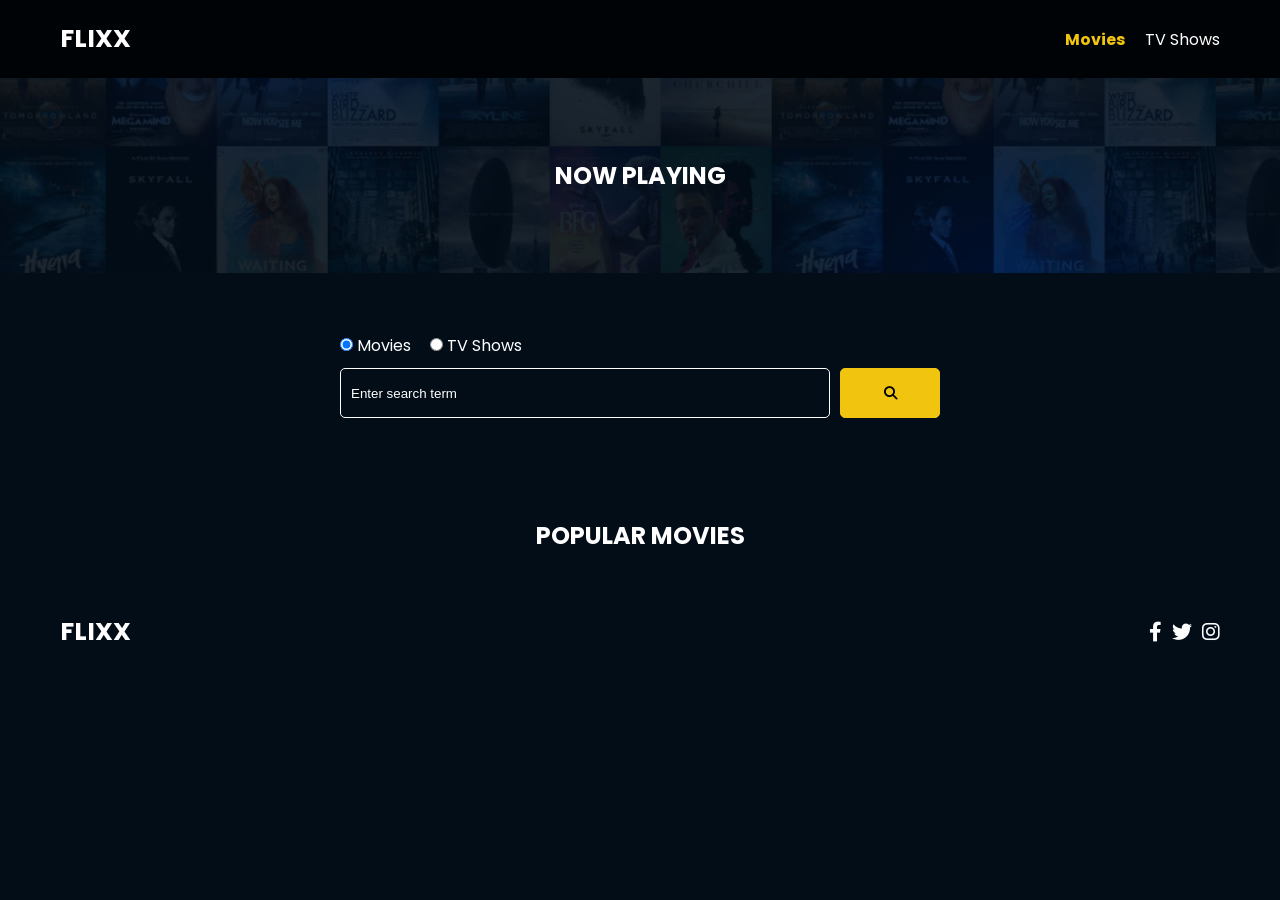
<file: flixx-app/index.html>
<!DOCTYPE html>
<html lang="en">
  <head>
    <meta charset="UTF-8" />
    <meta http-equiv="X-UA-Compatible" content="IE=edge" />
    <meta name="viewport" content="width=device-width, initial-scale=1.0" />
    <link rel="preconnect" href="https://fonts.googleapis.com" />
    <link rel="preconnect" href="https://fonts.gstatic.com" crossorigin />
    <link
      href="https://fonts.googleapis.com/css2?family=Poppins:wght@300;400;700&display=swap"
      rel="stylesheet"
    />
    <link rel="stylesheet" href="lib/swiper.css" />
    <link rel="stylesheet" href="lib/fontawesome.css" />
    <link rel="stylesheet" href="css/style.css" />
    <link rel="stylesheet" href="css/spinner.css" />
    <script src="lib/swiper.js"></script>
    <script src="js/script-common.js" defer></script>
    <script src="js/script.js" defer></script>
    <title>Flixx</title>
  </head>
  <body>
    <header class="main-header">
      <div class="container">
        <div class="logo"><a class="prefix-link" href="/">FLIXX</a></div>
        <nav>
          <ul>
            <li>
              <a class="nav-link prefix-link active" href="/">Movies</a>
            </li>
            <li>
              <a class="nav-link prefix-link" href="/shows.html">TV Shows</a>
            </li>
          </ul>
        </nav>
      </div>
    </header>

    <!-- Now Playing Section -->
    <section class="now-playing">
      <h2>Now Playing</h2>
      <div class="swiper">
        <div class="swiper-wrapper">
          <!-- <div class="swiper-slide">
            <a href="movie-details.html?id=1">
              <img src="./images/no-image.jpg" alt="Movie Title" />
            </a>
            <h4 class="swiper-rating">
              <i class="fas fa-star text-secondary"></i> 8 / 10
            </h4>
          </div> -->
        </div>
      </div>
    </section>

    <!-- Search Movies -->
    <section class="search">
      <div class="container">
        <form action="/search.html" class="search-form">
          <!-- movies and shows radio box -->
          <div class="search-radio">
            <input type="radio" id="movie" name="type" value="movie" checked />
            <label for="movies">Movies</label>
            <input type="radio" id="tv" name="type" value="tv" />
            <label for="shows">TV Shows</label>
          </div>
          <div class="search-flex">
            <input
              type="text"
              name="search-term"
              id="search-term"
              placeholder="Enter search term"
            />
            <button class="btn" type="submit">
              <i class="fas fa-search"></i>
            </button>
          </div>
        </form>
        <div id="alert"></div>
      </div>
    </section>

    <!-- Popular Movies -->
    <section class="container">
      <h2>Popular Movies</h2>
      <div id="popular-movies" class="grid">
        <!-- <div class="card">
          <a href="movie-details.html?id=1">
            <img
              src="images/no-image.jpg"
              class="card-img-top"
              alt="Movie Title"
            />
          </a>
          <div class="card-body">
            <h5 class="card-title">Movie Title</h5>
            <p class="card-text">
              <small class="text-muted">Release: XX/XX/XXXX</small>
            </p>
          </div>
        </div>
        <div class="card">
          <a href="movie-details.html?id=1">
            <img
              src="images/no-image.jpg"
              class="card-img-top"
              alt="Movie Title"
            />
          </a>
          <div class="card-body">
            <h5 class="card-title">Movie Title</h5>
            <p class="card-text">
              <small class="text-muted">Release: XX/XX/XXXX</small>
            </p>
          </div>
        </div> -->
      </div>
    </section>

    <!-- Footer -->
    <footer class="main-footer">
      <div class="container">
        <div class="logo"><span>FLIXX</span></div>
        <div class="social-links">
          <a href="https://www.facebook.com" target="_blank"
            ><i class="fab fa-facebook-f"></i
          ></a>
          <a href="https://www.twitter.com" target="_blank"
            ><i class="fab fa-twitter"></i
          ></a>
          <a href="https://www.instagram.com" target="_blank"
            ><i class="fab fa-instagram"></i
          ></a>
        </div>
      </div>
    </footer>

    <div class="spinner"></div>
  </body>
</html>
</file>
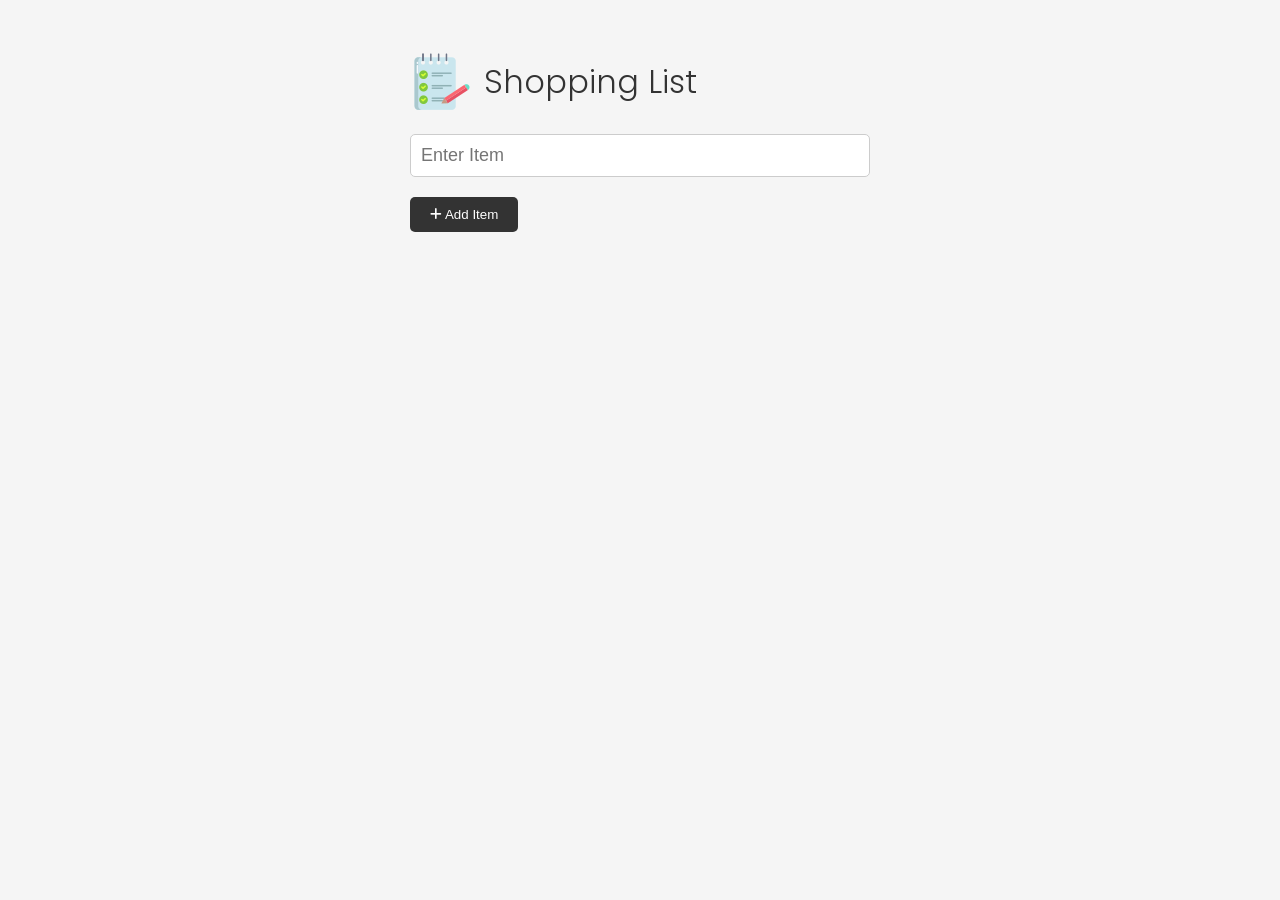
<file: shopping-list/index.html>
<!DOCTYPE html>
<html lang="en">
  <head>
    <meta charset="UTF-8" />
    <meta http-equiv="X-UA-Compatible" content="IE=edge" />
    <meta name="viewport" content="width=device-width, initial-scale=1.0" />
    <link
      rel="stylesheet"
      href="https://cdnjs.cloudflare.com/ajax/libs/font-awesome/6.1.2/css/all.min.css"
      integrity="sha512-1sCRPdkRXhBV2PBLUdRb4tMg1w2YPf37qatUFeS7zlBy7jJI8Lf4VHwWfZZfpXtYSLy85pkm9GaYVYMfw5BC1A=="
      crossorigin="anonymous"
      referrerpolicy="no-referrer"
    />
    <link rel="stylesheet" href="style.css" />
    <title>Shopping List</title>
  </head>
  <body>
    <div class="container">
      <header>
        <img src="images/note.png" alt="" />
        <h1>Shopping List</h1>
      </header>
      <form id="item-form">
        <div class="form-control">
          <input
            type="text"
            class="form-input"
            id="item-input"
            name="item"
            placeholder="Enter Item"
          />
        </div>
        <div class="form-control">
          <button type="submit" class="btn">
            <i class="fa-solid fa-plus"></i> Add Item
          </button>
        </div>
      </form>

      <div class="filter">
        <input
          type="text"
          class="form-input-filter"
          id="filter"
          placeholder="Filter Items"
        />
      </div>

      <ul id="item-list" class="items">
         <!-- <li>
          Apples
          <button class="remove-item btn-link text-red">
            <i class="fa-solid fa-xmark"></i>
          </button>
        </li> -->
        <!-- <li>
          Orange Juice
          <button class="remove-item btn-link text-red">
            <i class="fa-solid fa-xmark"></i>
          </button>
        </li>
        <li>
          Oreos
          <button class="remove-item btn-link text-red">
            <i class="fa-solid fa-xmark"></i>
          </button>
        </li>
        <li>
          Milk
          <button class="remove-item btn-link text-red">
            <i class="fa-solid fa-xmark"></i>
          </button>
        </li>  -->
      </ul>

      <button id="clear" class="btn-clear">Clear All</button>
    </div>

    <script src="script.js"></script>
  </body>
</html>
</file>
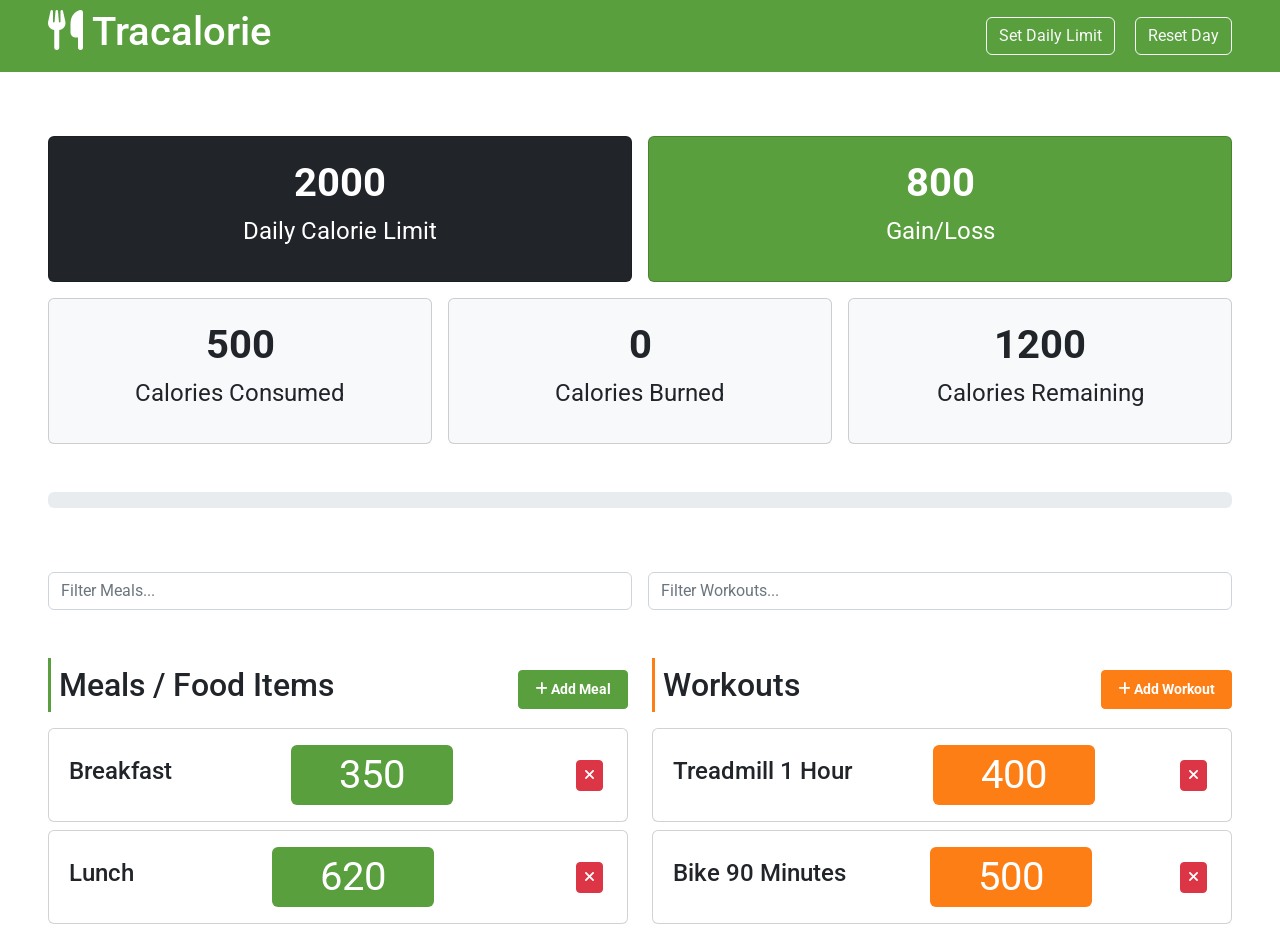
<file: tracalorie/index.html>
<!DOCTYPE html>
<html lang="en">
  <head>
    <meta charset="UTF-8" />
    <meta http-equiv="X-UA-Compatible" content="IE=edge" />
    <meta name="viewport" content="width=device-width, initial-scale=1.0" />
    <link rel="shortcut icon" type="image/x-icon" href="favicon.ico" />
    <link rel="preconnect" href="https://fonts.googleapis.com" />
    <link rel="preconnect" href="https://fonts.gstatic.com" crossorigin />
    <link
      href="https://fonts.googleapis.com/css2?family=Roboto:wght@300;400;700&display=swap"
      rel="stylesheet"
    />
    <link rel="stylesheet" href="css/fontawesome.css" />
    <link rel="stylesheet" href="css/bootstrap.css" />
    <link rel="stylesheet" href="css/style.css" />
    <script src="js/bootstrap.bundle.min.js" defer></script>
    <script src="js/app.js" defer></script>
    <title>Tracalorie 2.0 | Track your Caloric Intake</title>
  </head>
  <body>
    <header
      class="bg-primary d-sm-flex justify-content-between align-items-center text-white text-center py-2 px-5"
    >
      <h1><i class="fa-solid fa-utensils"></i> Tracalorie</h1>
      <div>
        <button
          class="btn btn-outline-light mx-3"
          data-bs-toggle="modal"
          data-bs-target="#limit-modal"
        >
          Set Daily Limit
        </button>
        <button id="reset" class="btn btn-outline-light">Reset Day</button>
      </div>
    </header>

    <!-- Stats -->
    <section class="stats my-5 px-5">
      <div class="row g-3 my-3">
        <div class="col-md-6">
          <div class="card text-center bg-dark text-white">
            <div class="card-body">
              <div id="calories-limit" class="fs-1 fw-bold">2000</div>
              <p class="fs-4">Daily Calorie Limit</p>
            </div>
          </div>
        </div>
         <div class="col-md-6">
          <div class="card text-center bg-primary text-white">
            <div class="card-body">
              <div id="calories-total" class="fs-1 fw-bold">400</div>
              <p class="fs-4">Gain/Loss</p>
            </div>
          </div>
        </div>
      </div>
      <div class="row g-3 text-center">
        <div class="col-md-4">
          <div class="card bg-light">
            <div class="card-body">
              <div id="calories-consumed" class="fs-1 fw-bold">700</div>
              <p class="fs-4">Calories Consumed</p>
            </div>
          </div>
        </div>
        <div class="col-md-4">
          <div class="card bg-light">
            <div class="card-body">
              <div id="calories-burned" class="fs-1 fw-bold">300</div>
              <p class="fs-4">Calories Burned</p>
            </div>
          </div>
        </div>
        <div class="col-md-4">
          <div class="card bg-light">
            <div class="card-body">
              <div id="calories-remaining" class="fs-1 fw-bold">1600</div>
              <p class="fs-4">Calories Remaining</p>
            </div>
          </div>
        </div>
      </div>
    </section>

     <section class="px-5">
      <div class="progress">
        <div
          id="calorie-progress"
          class="progress-bar"
          role="progressbar"
        ></div>
      </div>
    </section>

    <!-- Filter -->
    <section class="filter my-5 px-5">
      <div class="row g-3">
        <div class="col-md-6">
          <div class="mt-3">
            <input
              type="text"
              id="filter-meals"
              class="form-control"
              placeholder="Filter Meals..."
            />
          </div>
        </div>
        <div class="col-md-6">
          <div class="mt-3">
            <input
              type="text"
              id="filter-workouts"
              class="form-control"
              placeholder="Filter Workouts..."
            />
          </div>
        </div>
      </div>
    </section>

    <!-- Items -->
    <section class="items mx-5">
      <div class="row g-4">
        <!-- Meals -->
        <div class="col-md-6">
          <div class="d-flex align-items-center">
            <h2 class="border-start border-primary border-3 p-2">
              Meals / Food Items
            </h2>
            <button
              class="btn btn-primary btn-sm ms-auto text-white fw-bold py-2 px-3 h-100"
              data-bs-toggle="collapse"
              data-bs-target="#collapse-meal"
              aria-expanded="false"
              aria-controls="collapse-meal"
            >
              <i class="fa-solid fa-plus"></i> Add Meal
            </button>
          </div>

          <!-- Add Meal Form -->
          <div class="collapse" id="collapse-meal">
            <div class="card card-body bg-light">
              <form id="meal-form">
                <div class="mb-3">
                  <input
                    type="text"
                    class="form-control"
                    id="meal-name"
                    placeholder="Enter Meal or Item"
                  />
                </div>
                <div class="mb-3">
                  <input
                    type="number"
                    class="form-control"
                    id="meal-calories"
                    placeholder="Enter Calories"
                  />
                </div>
                <button type="submit" class="btn btn-primary text-white">
                  Add Meal Item
                </button>
              </form>
            </div>
          </div>

          <div id="meal-items">
            <!-- Item 1 -->
            <div class="card my-2">
              <div class="card-body">
                <div class="d-flex align-items-center justify-content-between">
                  <h4 class="mx-1">Breakfast</h4>
                  <div
                    class="fs-1 bg-primary text-white text-center rounded-2 px-2 px-sm-5"
                  >
                    350
                  </div>
                  <button class="delete btn btn-danger btn-sm mx-2">
                    <i class="fa-solid fa-xmark"></i>
                  </button>
                </div>
              </div>
            </div>
            <!-- Item 2 -->
            <div class="card my-2">
              <div class="card-body">
                <div class="d-flex align-items-center justify-content-between">
                  <h4 class="mx-1">Lunch</h4>
                  <div
                    class="fs-1 bg-primary text-white text-center rounded-2 px-2 px-sm-5"
                  >
                    620
                  </div>
                  <button class="delete btn btn-danger btn-sm mx-2">
                    <i class="fa-solid fa-xmark"></i>
                  </button>
                </div>
              </div>
            </div>
          </div>
        </div>
        <!-- Workout -->
        <div class="col-md-6">
          <div class="d-flex align-items-center">
            <h2 class="border-start border-secondary border-3 p-2">
              Workouts
            </h2>
            <button
              class="btn btn-secondary btn-sm ms-auto text-white fw-bold py-2 px-3 h-100"
              data-bs-toggle="collapse"
              data-bs-target="#collapse-workout"
              aria-expanded="false"
              aria-controls="collapse-workout"
            >
              <i class="fa-solid fa-plus"></i> Add Workout
            </button>
          </div>

          <!-- Add Workout Form -->
          <div class="collapse" id="collapse-workout">
            <div class="card card-body bg-light">
              <form id="workout-form">
                <div class="mb-3">
                  <input
                    type="text"
                    class="form-control"
                    id="workout-name"
                    placeholder="Enter Workout"
                  />
                </div>
                <div class="mb-3">
                  <input
                    type="number"
                    class="form-control"
                    id="workout-calories"
                    placeholder="Enter Calories"
                  />
                </div>
                <button type="submit" class="btn btn-primary text-white">
                  Add Workout Item
                </button>
              </form>
            </div>
          </div>

          <div id="workout-items">
            <!-- Item 1 -->
            <div class="card my-2">
              <div class="card-body">
                <div class="d-flex align-items-center justify-content-between">
                  <h4 class="mx-1">Treadmill 1 Hour</h4>
                  <div
                    class="fs-1 bg-secondary text-white text-center rounded-2 px-2 px-sm-5"
                  >
                    400
                  </div>
                  <button class="delete btn btn-danger btn-sm mx-2">
                    <i class="fa-solid fa-xmark"></i>
                  </button>
                </div>
              </div>
            </div>
            <!-- Item 2 -->
            <div class="card my-2">
              <div class="card-body">
                <div class="d-flex align-items-center justify-content-between">
                  <h4 class="mx-1">Bike 90 Minutes</h4>
                  <div
                    class="fs-1 lg bg-secondary text-white text-center rounded-2 px-2 px-sm-5"
                  >
                    500
                  </div>
                  <button class="delete btn btn-danger btn-sm mx-2">
                    <i class="fa-solid fa-xmark"></i>
                  </button>
                </div>
              </div>
            </div>
          </div>
        </div>
      </div>
    </section>

    <!-- Calorie Limit Modal -->
    <div
      class="modal fade"
      id="limit-modal"
      tabindex="-1"
      aria-labelledby="limitModalLabel"
      aria-hidden="true"
    >
      <div class="modal-dialog">
        <div class="modal-content">
          <div class="modal-header">
            <h1 class="modal-title fs-5" id="limitModalLabel">
              Set Daily Limit
            </h1>
            <button
              type="button"
              class="btn-close"
              data-bs-dismiss="modal"
              aria-label="Close"
            ></button>
          </div>
          <div class="modal-body">
            <form id="limit-form">
              <div class="mb-3">
                <label for="limit" class="form-label"
                  >Daily Calorie Limit</label
                >
                <input
                  type="text"
                  class="form-control"
                  id="limit"
                  placeholder="2000"
                />
              </div>

              <button type="submit" class="btn btn-primary text-white">
                Save 
              </button>
            </form>
          </div>
        </div>
      </div>
    </div>
  </body>
</html>
</file>
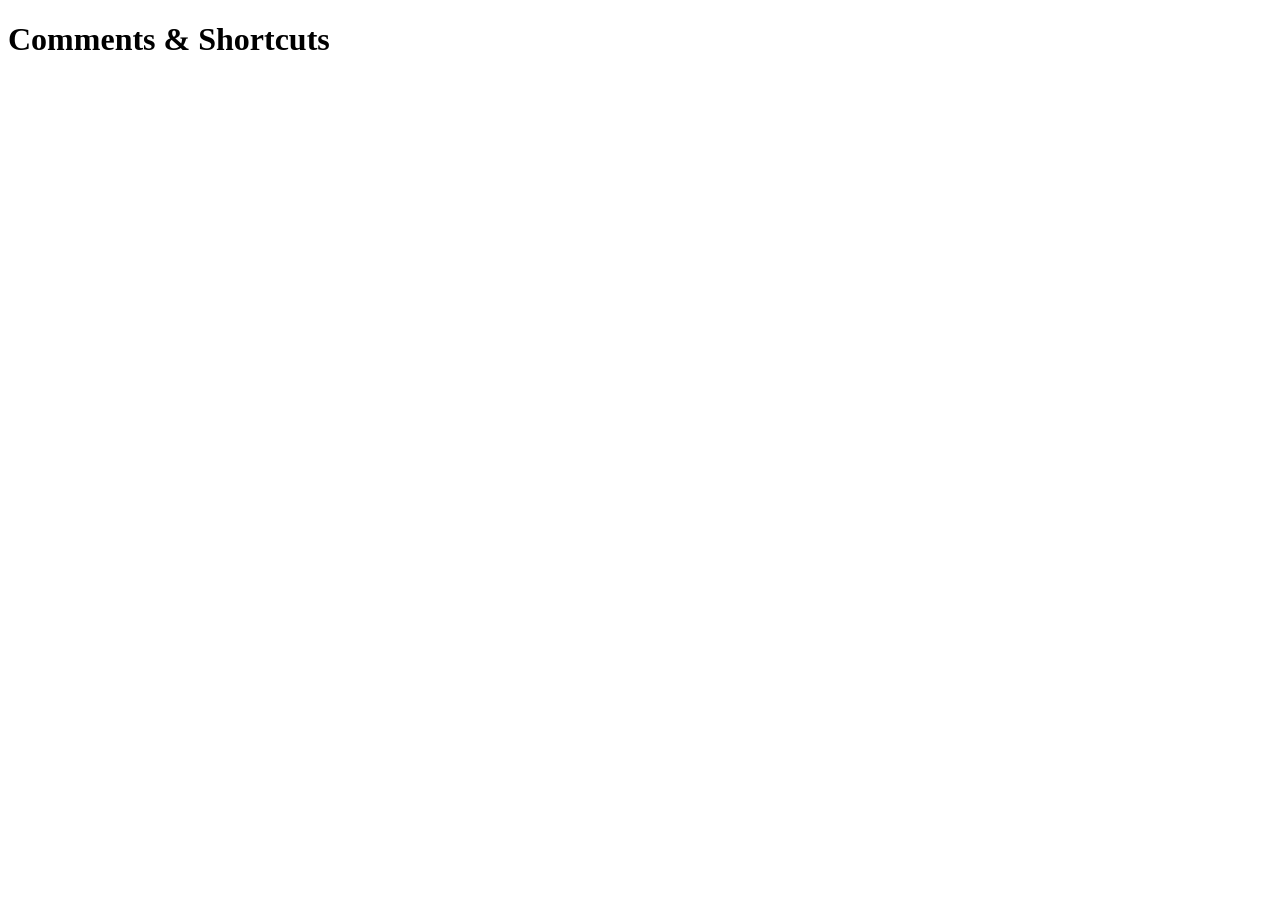
<file: 01-variables-data-types/02-comments-shortcuts/index.html>
<!DOCTYPE html>
<html lang="en">
  <head>
    <meta charset="UTF-8" />
    <meta http-equiv="X-UA-Compatible" content="IE=edge" />
    <meta name="viewport" content="width=device-width, initial-scale=1.0" />
    <title>Comments & Shortcuts</title>
  </head>
  <body>
    <h1>Comments & Shortcuts</h1>

    <script src="script.js"></script>
  </body>
</html>
</file>
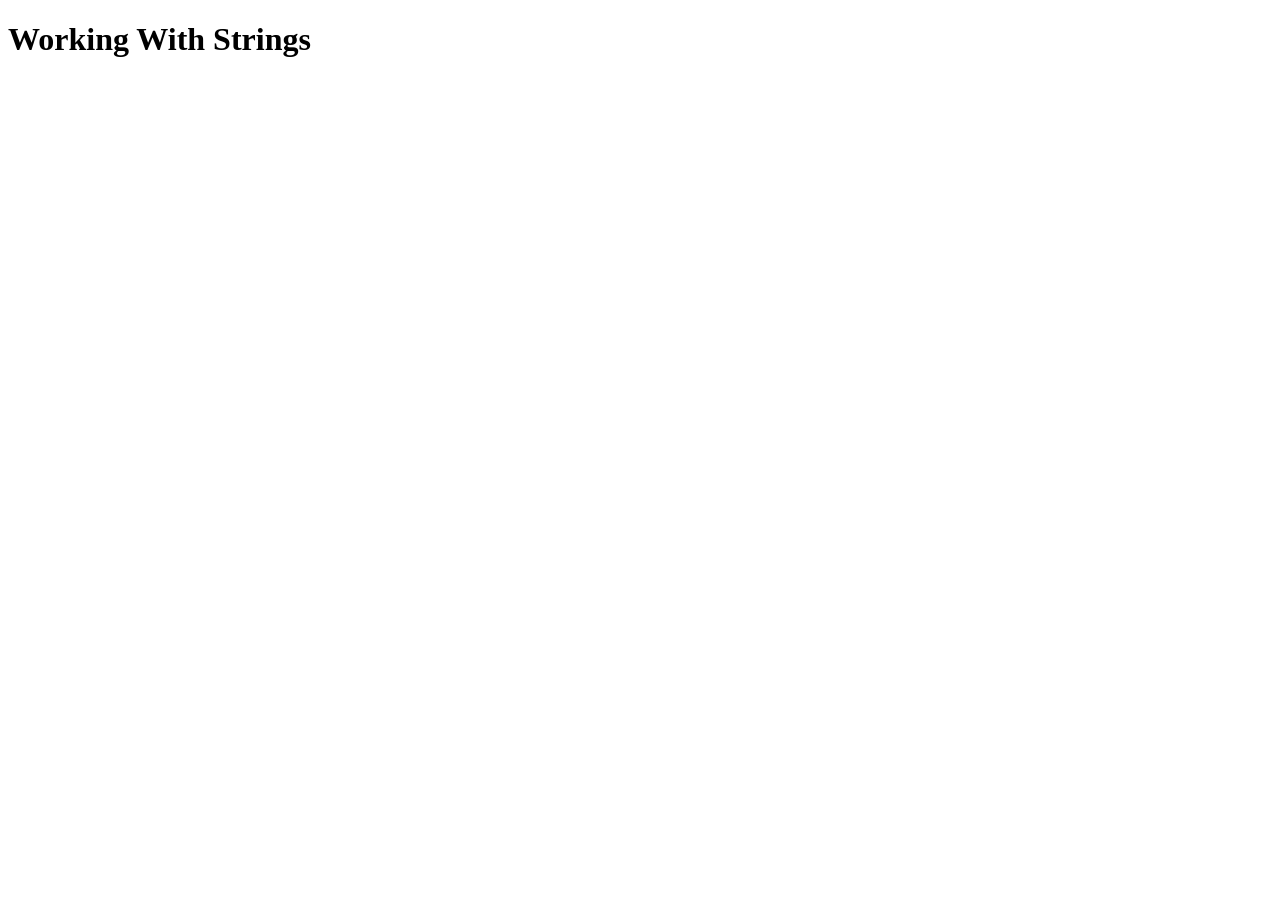
<file: 01-variables-data-types/09-strings/index.html>
<!DOCTYPE html>
<html lang="en">
  <head>
    <meta charset="UTF-8" />
    <meta http-equiv="X-UA-Compatible" content="IE=edge" />
    <meta name="viewport" content="width=device-width, initial-scale=1.0" />
    <title>Working With Strings</title>
  </head>
  <body>
    <h1>Working With Strings</h1>

    <script src="script.js"></script>
  </body>
</html>
</file>
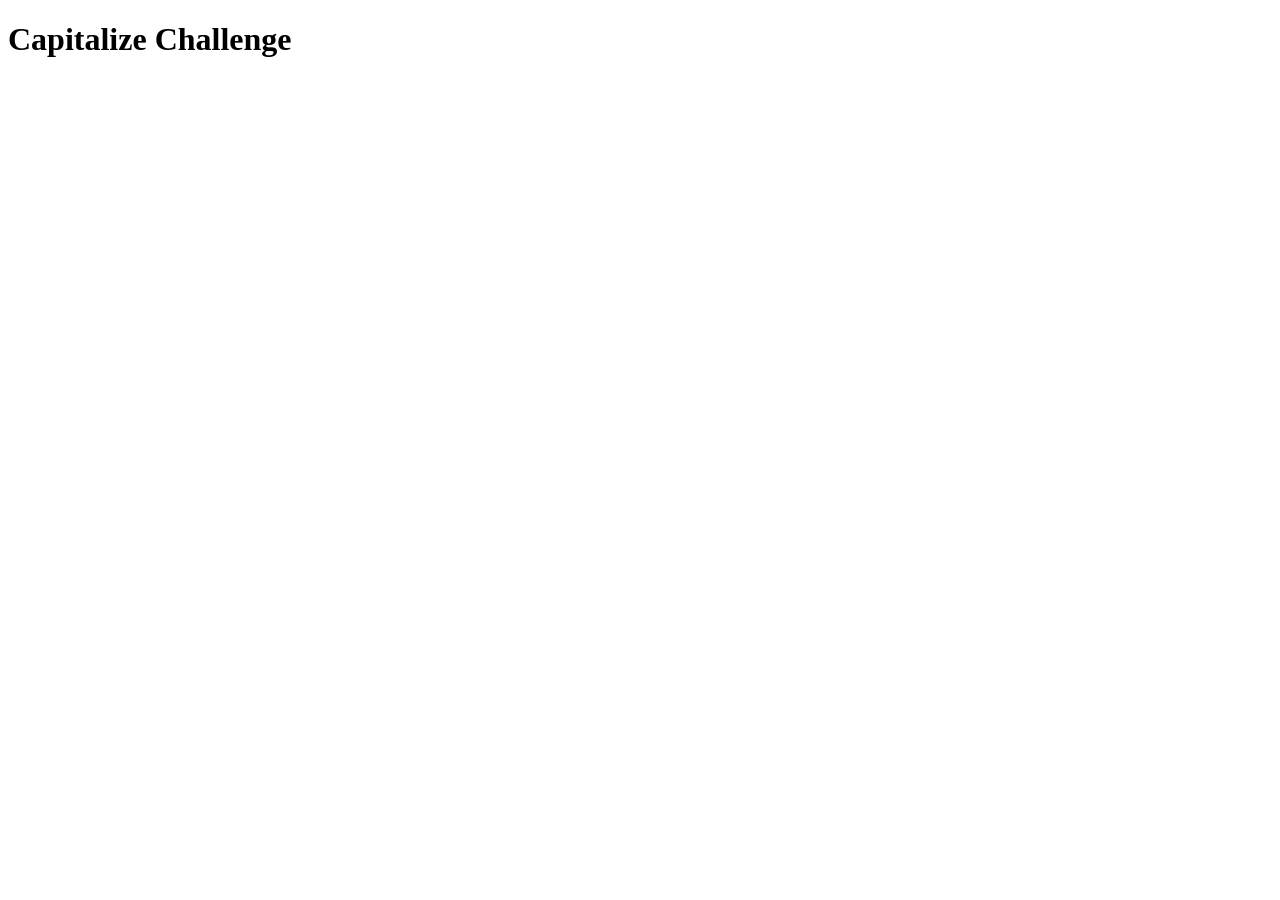
<file: 01-variables-data-types/10-capitalize-challenge/index.html>
<!DOCTYPE html>
<html lang="en">
  <head>
    <meta charset="UTF-8" />
    <meta http-equiv="X-UA-Compatible" content="IE=edge" />
    <meta name="viewport" content="width=device-width, initial-scale=1.0" />
    <title>Capitalize Challenge</title>
  </head>
  <body>
    <h1>Capitalize Challenge</h1>

    <script src="script.js"></script>
  </body>
</html>
</file>
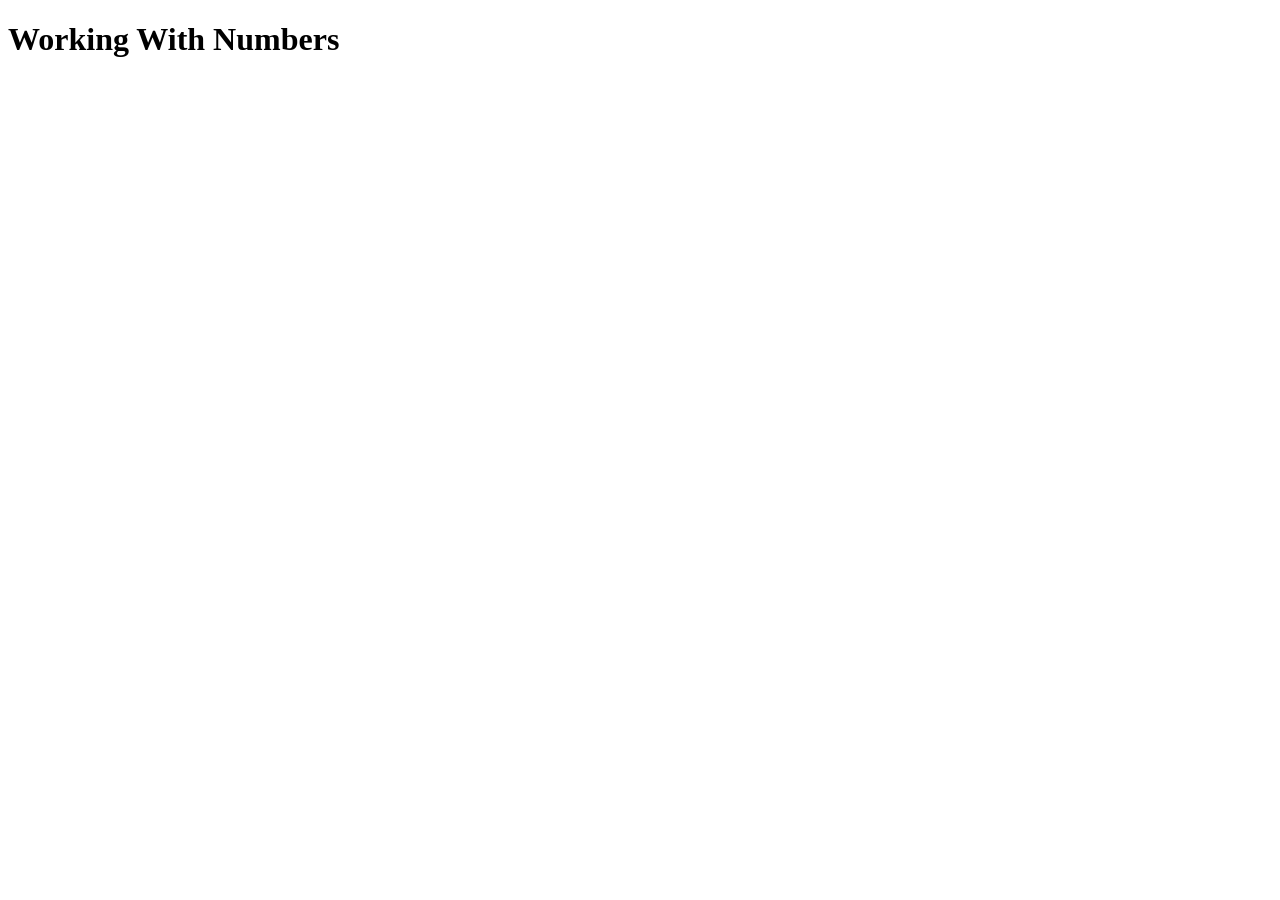
<file: 01-variables-data-types/11-numbers/index.html>
<!DOCTYPE html>
<html lang="en">
  <head>
    <meta charset="UTF-8" />
    <meta http-equiv="X-UA-Compatible" content="IE=edge" />
    <meta name="viewport" content="width=device-width, initial-scale=1.0" />
    <title>Working With Numbers</title>
  </head>
  <body>
    <h1>Working With Numbers</h1>

    <script src="script.js"></script>
  </body>
</html>
</file>
<file: flixx-app/css/style.css>
*,
*::before,
*::after {
  box-sizing: border-box;
  padding: 0;
  margin: 0;
}

:root {
  --color-primary: #020d18;
  --color-secondary: #f1c40f;
}

body {
  font-family: 'Poppins', sans-serif;
  font-size: 16px;
  background: var(--color-primary);
  color: #fff;
  overflow-x: hidden;
}

a {
  color: #fff;
  text-decoration: none;
}

ul {
  list-style: none;
}

.text-primary {
  color: var(--color-secondary);
}

.text-secondary {
  color: var(--color-secondary);
}

.active {
  color: var(--color-secondary);
  font-weight: 700;
}

.back {
  margin-top: 30px;
}

.btn {
  display: inline-block;
  padding: 0.5rem 1rem;
  border: 1px solid var(--color-secondary);
  border-radius: 5px;
  color: #fff;
  cursor: pointer;
  background: transparent;
  transition: all 0.3s ease-in-out;
}

.btn:hover {
  background: var(--color-secondary);
  color: #000;
}

.btn:disabled {
  border-color: #ccc;
  cursor: not-allowed;
}

.btn:disabled:hover {
  background: transparent;
  color: #fff;
}

.container {
  max-width: 1200px;
  width: 100%;
  margin: 0 auto;
  padding: 0 20px;
}

.main-header .container {
  display: flex;
  justify-content: space-between;
  align-items: center;
  padding: 0 20px;
}

.main-header {
  padding: 20px 0;
  background: rgba(0, 0, 0, 0.8);
}

.main-header .logo {
  color: #fff;
  font-size: 25px;
  font-weight: 700;
  text-transform: uppercase;
}

.main-header ul {
  display: flex;
}

.main-header ul li {
  margin-left: 20px;
}

.main-header ul li a {
  font-size: 16px;
}

.main-header ul li a:hover {
  color: var(--color-secondary);
}

/* Grid */
.grid {
  display: grid;
  grid-template-columns: repeat(auto-fit, minmax(250px, 1fr));
  grid-gap: 20px;
}

/* Card */
.card {
  background: #04376b;
  padding: 5px;
}

.card img {
  width: 100%;
}

.card-body {
  padding: 10px;
  font-size: 20px;
}

.card:hover {
  transform: scale(1.05);
  transition: all 0.5s ease-in-out;
  background: #0a4b8f;
}

/* Footer */
.main-footer {
  background: #020d18;
  padding: 20px 0;
  margin-top: 20px;
}

.main-footer .container {
  display: flex;
  justify-content: space-between;
  align-items: center;
}

.main-footer .container .logo {
  color: #fff;
  font-size: 25px;
  font-weight: 700;
  text-transform: uppercase;
}

.main-footer .container .social-links {
  display: flex;
  font-size: 20px;
}

.main-footer .container .social-links a {
  margin-left: 10px;
  color: #fff;
}

.main-footer .container .social-links a:hover {
  color: var(--color-secondary);
}

/* Section: Now Playing */

section.now-playing {
  padding: 60px;
  background: url(../images/showcase-bg.jpg) no-repeat center center/cover;
}

section h2 {
  margin: 20px 0;
  text-align: center;
  text-transform: uppercase;
}

/* Slider */
.swiper {
  width: 100%;
  height: 50%;
}

.swiper-slide {
  text-align: center;
  font-size: 18px;
  background: var(--color-primary);
  display: flex;
  flex-direction: column;
  justify-content: center;
  align-items: center;
}

.swiper-slide img {
  display: block;
  width: 100%;
  height: 100%;
  object-fit: cover;
}

.swiper-rating {
  padding: 10px;
}

/* Movie Details */
.details-top {
  display: flex;
  justify-content: space-between;
  align-items: center;
  margin: 50px 0 30px;
}

.details-top img {
  width: 400px;
  height: 100%;
  margin-right: 60px;
  object-fit: cover;
}

.details-top p {
  margin: 20px 0;
}

.details-top .btn {
  margin-top: 20px;
}

.details-bottom {
}

.details-bottom li {
  margin: 15px 0;
  padding-bottom: 8px;
  border-bottom: 1px solid #fff;
  border-color: rgba(255, 255, 255, 0.1);
}

/* Search */
.search {
  padding: 60px;
  margin-bottom: 40px;
}

.search .container {
  display: flex;
  justify-content: center;
  align-items: center;
  flex-direction: column;
}

.search .container h2 {
  margin-bottom: 20px;
}

.search .container form {
  width: 100%;
  max-width: 600px;
}

.search-radio label {
  margin-right: 15px;
}

.search-flex {
  display: flex;
  justify-content: space-between;
  align-items: center;
  margin-top: 10px;
}

.search .container form input[type='text'] {
  flex: 6;
  width: 100%;
  height: 50px;
  padding: 10px;
  margin-right: 10px;
  border: 1px solid #fff;
  border-radius: 5px;
  background: transparent;
  color: #fff;
}

.search .container form input[type='text']::placeholder {
  color: #fff;
}

.search .container form input[type='text']:focus {
  outline: none;
}

.search .container form button {
  flex: 1;
  display: block;
  width: 100%;
  padding: 10px;
  border-radius: 5px;
  height: 50px;
  cursor: pointer;
  background: var(--color-secondary);
  color: #000;
}

.search .container form button:hover {
  background: transparent;
  color: #fff;
}

.pagination {
  margin-top: 20px;
}

.page-counter {
  margin-top: 10px;
}

/* Alert */
.alert {
  background: red;
  padding: 10px 20px;
  margin-bottom: 20px;
  border-radius: 5px;
}

.alert-success {
  background: green;
}

.alert-error {
  background: red;
}
</file>
<file: flixx-app/css/spinner.css>
/* Spinner From: https://codepen.io/tbrownvisuals/pen/edGYvx */
.spinner {
  position: fixed;
  z-index: 999;
  height: 2em;
  width: 2em;
  overflow: show;
  margin: auto;
  top: 0;
  left: 0;
  bottom: 0;
  right: 0;
  display: none;
}

.show {
  display: block;
}

/* Transparent Overlay */
.spinner:before {
  content: '';
  display: block;
  position: fixed;
  top: 0;
  left: 0;
  width: 100%;
  height: 100%;
  background: radial-gradient(rgba(20, 20, 20, 0.8), rgba(0, 0, 0, 0.8));

  background: -webkit-radial-gradient(
    rgba(20, 20, 20, 0.8),
    rgba(0, 0, 0, 0.8)
  );
}

/* :not(:required) hides these rules from IE9 and below */
.spinner:not(:required) {
  /* hide "loading..." text */
  font: 0/0 a;
  color: transparent;
  text-shadow: none;
  background-color: transparent;
  border: 0;
}

.spinner:not(:required):after {
  content: '';
  display: block;
  font-size: 10px;
  width: 1em;
  height: 1em;
  margin-top: -0.5em;
  -webkit-animation: spinner 150ms infinite linear;
  -moz-animation: spinner 150ms infinite linear;
  -ms-animation: spinner 150ms infinite linear;
  -o-animation: spinner 150ms infinite linear;
  animation: spinner 150ms infinite linear;
  border-radius: 0.5em;
  -webkit-box-shadow: rgba(255, 255, 255, 0.75) 1.5em 0 0 0,
    rgba(255, 255, 255, 0.75) 1.1em 1.1em 0 0,
    rgba(255, 255, 255, 0.75) 0 1.5em 0 0,
    rgba(255, 255, 255, 0.75) -1.1em 1.1em 0 0,
    rgba(255, 255, 255, 0.75) -1.5em 0 0 0,
    rgba(255, 255, 255, 0.75) -1.1em -1.1em 0 0,
    rgba(255, 255, 255, 0.75) 0 -1.5em 0 0,
    rgba(255, 255, 255, 0.75) 1.1em -1.1em 0 0;
  box-shadow: rgba(255, 255, 255, 0.75) 1.5em 0 0 0,
    rgba(255, 255, 255, 0.75) 1.1em 1.1em 0 0,
    rgba(255, 255, 255, 0.75) 0 1.5em 0 0,
    rgba(255, 255, 255, 0.75) -1.1em 1.1em 0 0,
    rgba(255, 255, 255, 0.75) -1.5em 0 0 0,
    rgba(255, 255, 255, 0.75) -1.1em -1.1em 0 0,
    rgba(255, 255, 255, 0.75) 0 -1.5em 0 0,
    rgba(255, 255, 255, 0.75) 1.1em -1.1em 0 0;
}

/* Animation */

@-webkit-keyframes spinner {
  0% {
    -webkit-transform: rotate(0deg);
    -moz-transform: rotate(0deg);
    -ms-transform: rotate(0deg);
    -o-transform: rotate(0deg);
    transform: rotate(0deg);
  }
  100% {
    -webkit-transform: rotate(360deg);
    -moz-transform: rotate(360deg);
    -ms-transform: rotate(360deg);
    -o-transform: rotate(360deg);
    transform: rotate(360deg);
  }
}
@-moz-keyframes spinner {
  0% {
    -webkit-transform: rotate(0deg);
    -moz-transform: rotate(0deg);
    -ms-transform: rotate(0deg);
    -o-transform: rotate(0deg);
    transform: rotate(0deg);
  }
  100% {
    -webkit-transform: rotate(360deg);
    -moz-transform: rotate(360deg);
    -ms-transform: rotate(360deg);
    -o-transform: rotate(360deg);
    transform: rotate(360deg);
  }
}
@-o-keyframes spinner {
  0% {
    -webkit-transform: rotate(0deg);
    -moz-transform: rotate(0deg);
    -ms-transform: rotate(0deg);
    -o-transform: rotate(0deg);
    transform: rotate(0deg);
  }
  100% {
    -webkit-transform: rotate(360deg);
    -moz-transform: rotate(360deg);
    -ms-transform: rotate(360deg);
    -o-transform: rotate(360deg);
    transform: rotate(360deg);
  }
}
@keyframes spinner {
  0% {
    -webkit-transform: rotate(0deg);
    -moz-transform: rotate(0deg);
    -ms-transform: rotate(0deg);
    -o-transform: rotate(0deg);
    transform: rotate(0deg);
  }
  100% {
    -webkit-transform: rotate(360deg);
    -moz-transform: rotate(360deg);
    -ms-transform: rotate(360deg);
    -o-transform: rotate(360deg);
    transform: rotate(360deg);
  }
}
</file>
<file: shopping-list/style.css>
@import url('https://fonts.googleapis.com/css2?family=Poppins:wght@300;400;700&display=swap');

*,
*::before,
*::after {
  margin: 0;
  padding: 0;
  box-sizing: border-box;
}

body {
  font-family: 'Poppins', sans-serif;
  font-size: 16px;
  line-height: 1.5;
  color: #333;
  background-color: #f5f5f5;
}

header {
  display: flex;
  justify-content: flex-start;
  align-items: center;
  margin-bottom: 20px;
}

header h1 {
  font-weight: 300;
  margin-left: 10px;
}

.container {
  max-width: 500px;
  margin: 30px auto;
  padding: 20px;
}

.edit-mode {
  color: #ccc;
}

/* Form & Input */
.form-input {
  width: 100%;
  font-size: 18px;
  margin-bottom: 20px;
  padding: 10px;
  border: 1px solid #ccc;
  border-radius: 5px;
  outline: none;
}

.form-input-filter {
  margin-top: 20px;
  width: 100%;
  font-size: 18px;
  margin-bottom: 20px;
  padding: 10px;
  border: none;
  border-bottom: 1px solid #ccc;
  background: transparent;
  outline: none;
}

/* Buttons */
.btn {
  background-color: #333;
  color: #fff;
  border: none;
  border-radius: 5px;
  padding: 10px 20px;
  cursor: pointer;
}

.btn:hover {
  background-color: #444;
}

.btn-link {
  font-size: 16px;
  background-color: transparent;
  color: #333;
  border: none;
  padding: 0;
  cursor: pointer;
}

.btn-clear {
  margin-top: 20px;
  width: 100%;
  font-size: 16px;
  background-color: transparent;
  color: #333;
  border: 1px solid #ccc;
  border-radius: 5px;
  padding: 10px 20px;
  cursor: pointer;
}

.btn-clear:hover {
  background-color: #f1f1f1;
}

.text-red {
  color: red;
}

/* Items */

.items {
  margin-top: 20px;
  display: flex;
  flex-wrap: wrap;
}

.items li {
  display: flex;
  justify-content: space-between;
  width: 45%;
  border: 1px solid #ccc;
  border-radius: 5px;
  padding: 10px 15px;
  margin: 0 5px 20px;
  font-weight: 700;
  cursor: pointer;
}

@media (max-width: 500px) {
  .items li {
    width: 100%;
  }
}
</file>
<file: tracalorie/css/style.css>
*,
*::after,
*::before {
  box-sizing: border-box;
}

.hidden {
  display: none;
}/*# sourceMappingURL=style.css.map */
</file>
